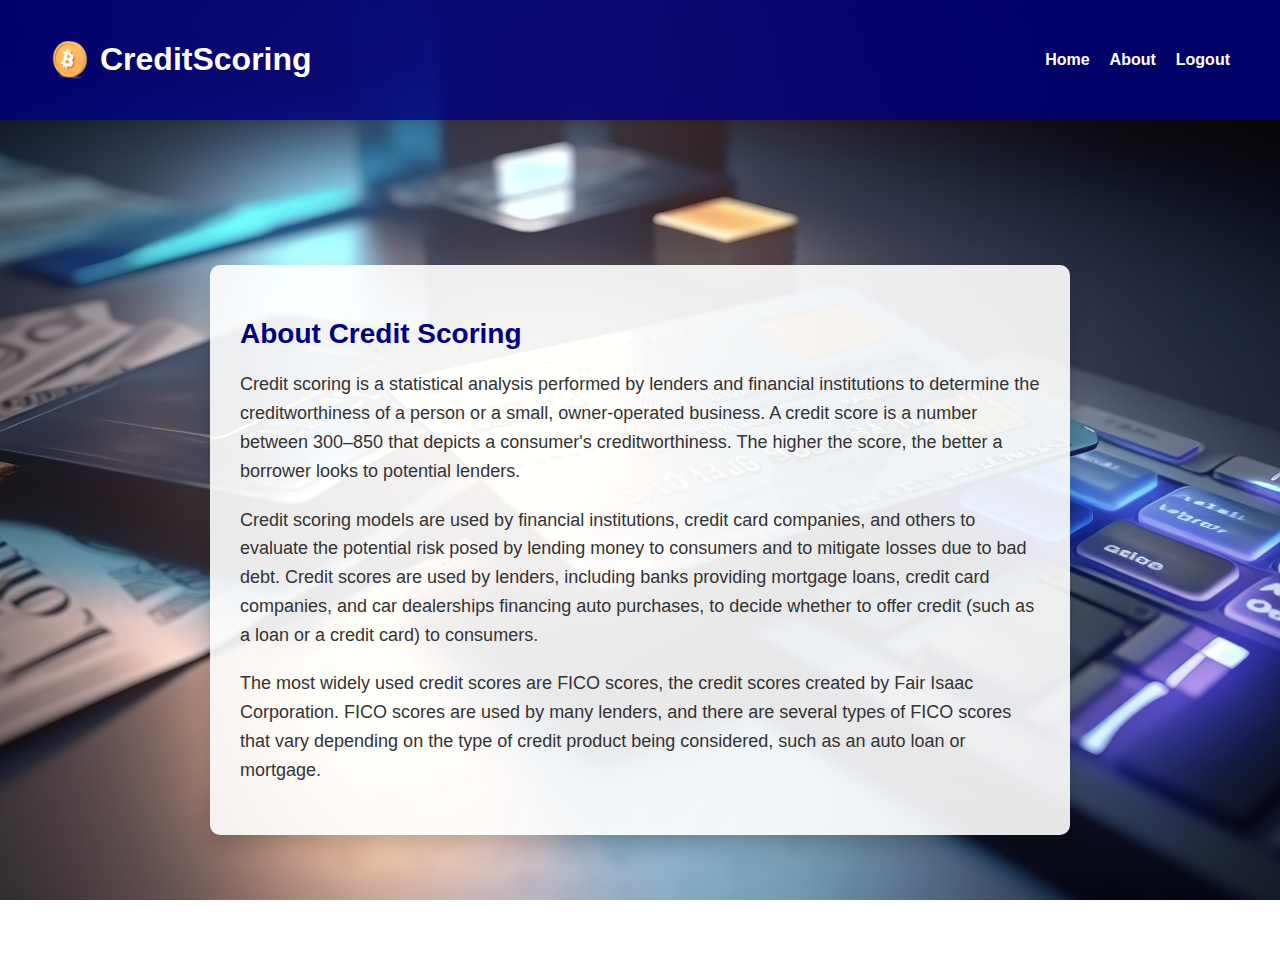
<file: templates/about.html>
<!DOCTYPE html>
<html lang="en">
  <head>
    <meta charset="UTF-8" />
    <title>About Credit Scoring</title>
    <link rel="stylesheet" href="../static/css/about.css" />
  </head>
  <body>
    <header>
      <div class="logo">
        <img src="../static/images/logo.png" alt="CreditScoring Logo" />
        <h1>CreditScoring</h1>
      </div>
      <nav>
        <ul>
          <li><a href="/home">Home</a></li>
          <li><a href="/about">About</a></li>
          <li><a href="/logout">Logout</a></li>
        </ul>
      </nav>
    </header>
    <main>
      <div class="about-container">
        <h2>About Credit Scoring</h2>
        <p>
          Credit scoring is a statistical analysis performed by lenders and
          financial institutions to determine the creditworthiness of a person
          or a small, owner-operated business. A credit score is a number
          between 300–850 that depicts a consumer's creditworthiness. The higher
          the score, the better a borrower looks to potential lenders.
        </p>
        <p>
          Credit scoring models are used by financial institutions, credit card
          companies, and others to evaluate the potential risk posed by lending
          money to consumers and to mitigate losses due to bad debt. Credit
          scores are used by lenders, including banks providing mortgage loans,
          credit card companies, and car dealerships financing auto purchases,
          to decide whether to offer credit (such as a loan or a credit card) to
          consumers.
        </p>
        <p>
          The most widely used credit scores are FICO scores, the credit scores
          created by Fair Isaac Corporation. FICO scores are used by many
          lenders, and there are several types of FICO scores that vary
          depending on the type of credit product being considered, such as an
          auto loan or mortgage.
        </p>
      </div>
    </main>
  </body>
</html>
</file>
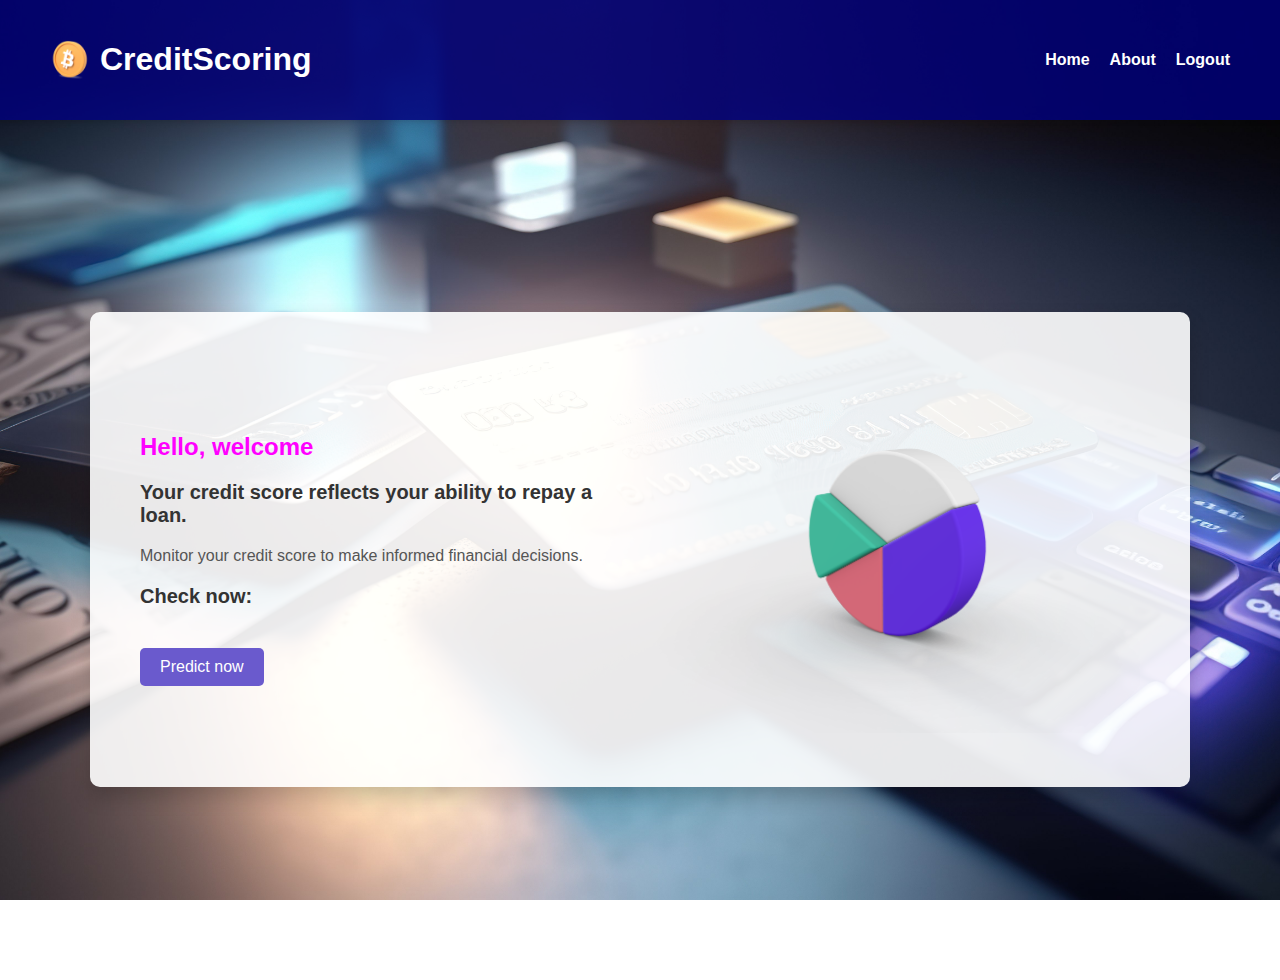
<file: templates/index1.html>
<!DOCTYPE html>
<html lang="en">
  <head>
    <meta charset="UTF-8" />
    <title>Credit Score Prediction</title>
    <link rel="stylesheet" href="../static/css/styles.css" />
  </head>
  <body>
    <header>
      <div class="logo">
        <img src="../static/images/logo.png" alt="CreditScoring Logo" />
        <h1>CreditScoring</h1>
      </div>
      <nav>
        <ul>
          <li><a href="/home">Home</a></li>
          <li><a href="/about">About</a></li>
          <li><a href="/logout">Logout</a></li>
        </ul>
      </nav>
    </header>
    <main>
      <div class="container">
        <div class="content">
          <h2>Hello, welcome</h2>
          <h3>Your credit score reflects your ability to repay a loan.</h3>
          <p>Monitor your credit score to make informed financial decisions.</p>
          <h3>Check now:</h3>
          <a href="/formcsv" class="button">Predict now</a>
        </div>
        <div class="image">
          <img
            src="../static/images/pie-chart.png"
            alt="Credit Score Illustration"
          />
        </div>
      </div>
    </main>
  </body>
</html>
</file>
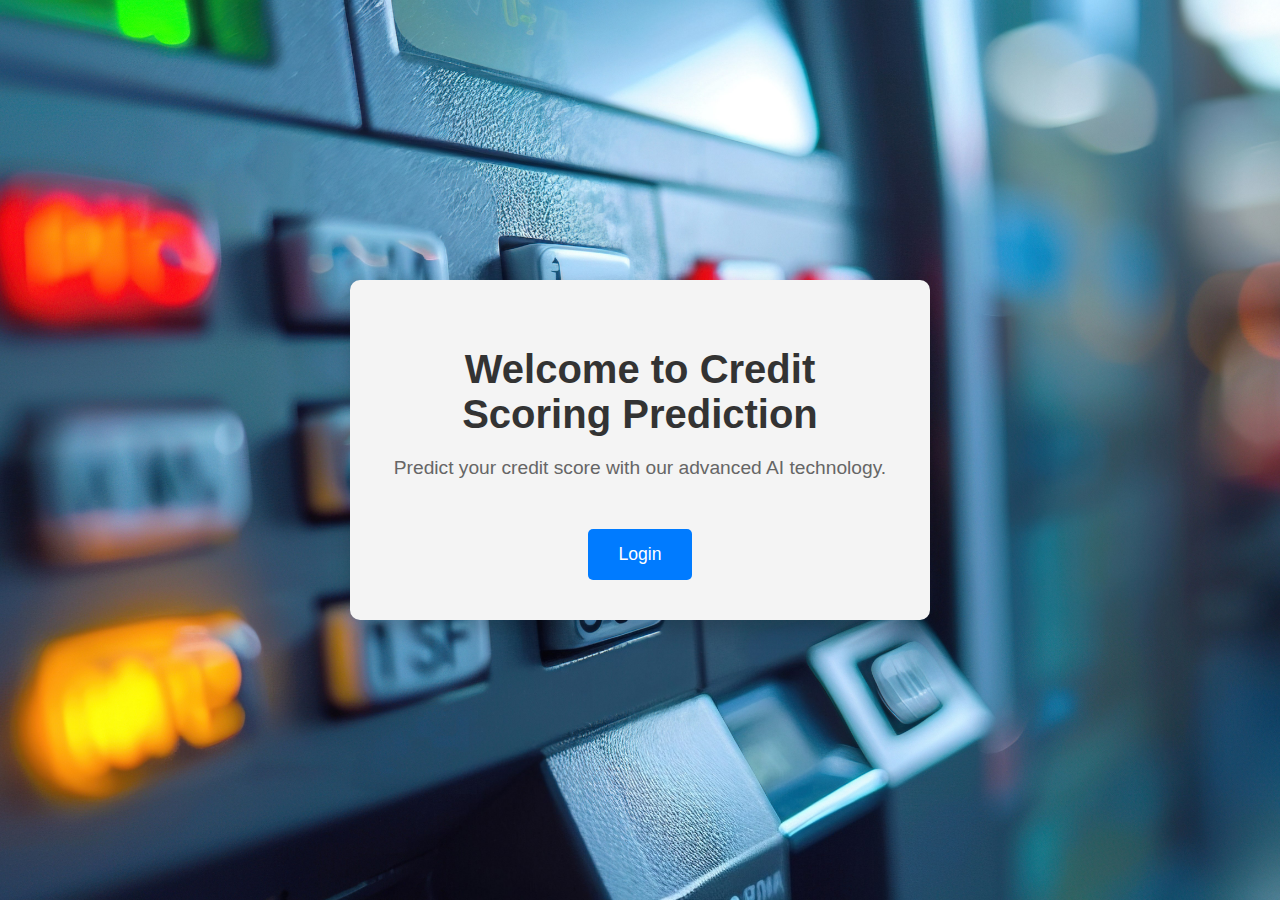
<file: templates/landing_page.html>
<!DOCTYPE html>
<html lang="en">
  <head>
    <meta charset="UTF-8" />
    <meta name="viewport" content="width=device-width, initial-scale=1.0" />
    <title>Credit Scoring Prediction</title>
    <link rel="stylesheet" href="../static/css/landing.css" />
  </head>
  <body>
    <div class="container">
      <h1>Welcome to Credit Scoring Prediction</h1>
      <p>Predict your credit score with our advanced AI technology.</p>
      <a href="/login" class="button">Login</a>
    </div>
  </body>
</html>
</file>
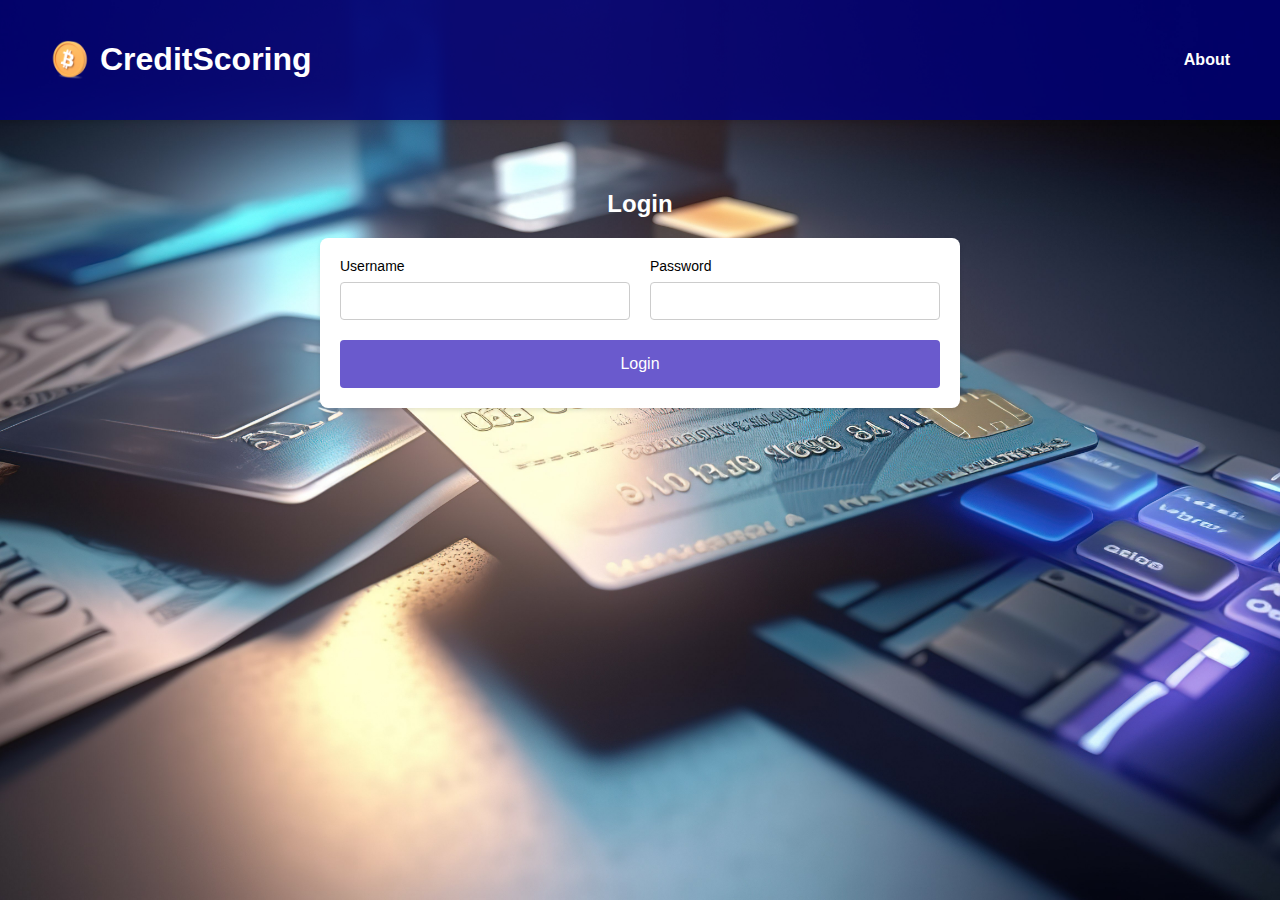
<file: templates/login.html>
<!DOCTYPE html>
<html lang="en">
  <head>
    <meta charset="UTF-8" />
    <title>Login</title>
    <link rel="stylesheet" href="../static/css/form.css" />
  </head>
  <body>
    <header>
      <div class="logo">
        <img src="../static/images/logo.png" alt="CreditScoring Logo" />
        <h1>CreditScoring</h1>
      </div>
      <nav>
        <ul>
          <li><a href="#">About</a></li>
        </ul>
      </nav>
    </header>
    <main>
      <h2>Login</h2>
      <form action="/login" method="post">
        <div class="form-group">
          <label for="username">Username</label>
          <input type="text" id="username" name="username" required />
        </div>
        <div class="form-group">
          <label for="password">Password</label>
          <input type="password" id="password" name="password" required />
        </div>
        <button type="submit">Login</button>
      </form>
    </main>
  </body>
</html>
</file>
<file: static/css/about.css>
body {
  font-family: Arial, sans-serif;
  background: url("../images/background.jpg") no-repeat center center fixed;
  background-size: cover;
  margin: 0;
  padding: 0;
  color: #fff;
}

header {
  display: flex;
  justify-content: space-between;
  align-items: center;
  background: rgba(0, 0, 128, 0.8);
  padding: 20px 50px;
  box-shadow: 0 2px 4px rgba(0, 0, 0, 0.1);
}

.logo {
  display: flex;
  align-items: center;
  color: #fff;
}

.logo img {
  width: 40px;
  height: 40px;
  margin-right: 10px;
}

nav ul {
  list-style: none;
  display: flex;
  gap: 20px;
}

nav ul li {
  display: inline;
}

nav ul li a {
  text-decoration: none;
  color: #fff;
  font-weight: bold;
}

main {
  display: flex;
  justify-content: center;
  align-items: center;
  flex-direction: column;
  min-height: calc(100vh - 80px);
  padding: 20px;
}

.about-container {
  background: rgba(255, 255, 255, 0.9);
  border-radius: 10px;
  padding: 30px;
  max-width: 800px;
  width: 100%;
  box-shadow: 0 10px 20px rgba(0, 0, 0, 0.2);
}

.about-container h2 {
  color: #000080;
  font-size: 28px;
  margin-bottom: 20px;
}

.about-container p {
  color: #333;
  font-size: 18px;
  line-height: 1.6;
  margin-bottom: 20px;
}
</file>
<file: static/css/styles.css>
body {
  font-family: Arial, sans-serif;
  background: url("../images/background.jpg") no-repeat center center fixed;
  background-size: cover;
  margin: 0;
  padding: 0;
  color: #fff;
}

header {
  display: flex;
  justify-content: space-between;
  align-items: center;
  background: rgba(0, 0, 128, 0.8);
  padding: 20px 50px;
  box-shadow: 0 2px 4px rgba(0, 0, 0, 0.1);
}

.logo {
  display: flex;
  align-items: center;
  color: #fff;
}

.logo img {
  width: 40px;
  height: 40px;
  margin-right: 10px;
}

nav ul {
  list-style: none;
  display: flex;
  gap: 20px;
}

nav ul li {
  display: inline;
}

nav ul li a {
  text-decoration: none;
  color: #fff;
  font-weight: bold;
}

main {
  display: flex;
  justify-content: center;
  align-items: center;
  height: calc(100vh - 80px); /* Adjust based on header height */
  padding: 20px;
}

.container {
  display: flex;
  flex-direction: row;
  align-items: center; /* Use center instead of top-center */
  background: rgba(255, 255, 255, 0.9);
  border-radius: 10px;
  box-shadow: 0 10px 20px rgba(0, 0, 0, 0.2);
  overflow: hidden;
  max-width: 1000px; /* Increase max-width to make the container larger */
  width: 100%;
  padding: 50px; /* Increase padding to make the container larger */
}

.content {
  width: 50%;
  padding-right: 20px;
}

.content h2 {
  color: #ff00ff;
  font-size: 24px;
}

.content h3 {
  font-size: 20px;
  color: #333;
}

.content p {
  font-size: 16px;
  color: #555;
}

.button {
  display: inline-block;
  margin-top: 20px;
  padding: 10px 20px;
  background: #6a5acd;
  color: #fff;
  text-decoration: none;
  font-size: 16px;
  border-radius: 5px;
}

.button:hover {
  background: #483d8b;
}

.image {
  width: 50%;
}

.image img {
  width: 100%;
  height: auto;
  border-radius: 10px;
}
</file>
<file: static/css/landing.css>
body {
  font-family: "Arial", sans-serif;
  margin: 0;
  padding: 0;
  background: url("../images/background1.png") no-repeat center center fixed;
  background-size: cover;
  display: flex;
  justify-content: center;
  align-items: center;
  height: 100vh;
}

.container {
  text-align: center;
  background-color: #f4f4f4;
  padding: 40px;
  border-radius: 10px;
  box-shadow: 0 10px 20px rgba(0, 0, 0, 0.2);
  max-width: 500px;
  width: 90%;
}

h1 {
  color: #333;
  margin-bottom: 20px;
  font-size: 2.5em;
}

p {
  color: #666;
  font-size: 1.2em;
  margin-bottom: 30px;
}

.button {
  display: inline-block;
  padding: 15px 30px;
  margin-top: 20px;
  background-color: #007bff;
  color: #fff;
  text-decoration: none;
  border-radius: 5px;
  transition: background-color 0.3s ease, transform 0.3s ease;
  font-size: 1.1em;
}

.button:hover {
  background-color: #0056b3;
  transform: scale(1.05);
}
</file>
<file: static/css/form.css>
body {
  font-family: Arial, sans-serif;
  background: url("../images/background.jpg") no-repeat center center fixed;
  background-size: cover;
  margin: 0;
  padding: 0;
  color: #fff;
}

header {
  display: flex;
  justify-content: space-between;
  align-items: center;
  background: rgba(0, 0, 128, 0.8);
  padding: 20px 50px;
  box-shadow: 0 2px 4px rgba(0, 0, 0, 0.1);
}

header {
  display: flex;
  justify-content: space-between;
  align-items: center;
  background: rgba(0, 0, 128, 0.8);
  padding: 20px 50px;
  box-shadow: 0 2px 4px rgba(0, 0, 0, 0.1);
}

.logo {
  display: flex;
  align-items: center;
  color: #fff;
}

.logo img {
  width: 40px;
  height: 40px;
  margin-right: 10px;
}

nav ul {
  list-style: none;
  display: flex;
  gap: 20px;
}

nav ul li {
  display: inline;
}

nav ul li a {
  text-decoration: none;
  color: #fff;
  font-weight: bold;
}

main {
  display: flex;
  flex-direction: column;
  align-items: center;
  padding: 50px;
}

.container-h2 {
  background: rgba(255, 255, 255, 0.9);
  border-radius: 10px;
  padding: 30px;
  max-width: 600px;
  width: 80%;
  box-shadow: 0 10px 20px rgba(0, 0, 0, 0.2);
  margin-bottom: 20px;
}

.container-h2 h2 {
  font-size: 42px;
  margin-bottom: 20px;
  color: rgba(0, 0, 128, 0.8);
  text-align: center;
}

form {
  display: grid;
  grid-template-columns: 1fr 1fr;
  gap: 20px;
  width: 600px;
  padding: 20px;
  background: #fff;
  border-radius: 8px;
  box-shadow: 0 2px 4px rgba(0, 0, 0, 0.1);
}

.form-group {
  display: flex;
  flex-direction: column;
}

label {
  margin-bottom: 8px;
  font-size: 14px;
  color: #000;
}

input,
select {
  padding: 10px;
  font-size: 14px;
  border: 1px solid #ccc;
  border-radius: 4px;
}

button {
  grid-column: span 2;
  padding: 15px;
  background: #6a5acd;
  color: #fff;
  border: none;
  border-radius: 4px;
  font-size: 16px;
  cursor: pointer;
}

button:hover {
  background: #594ac1;
}
</file>
